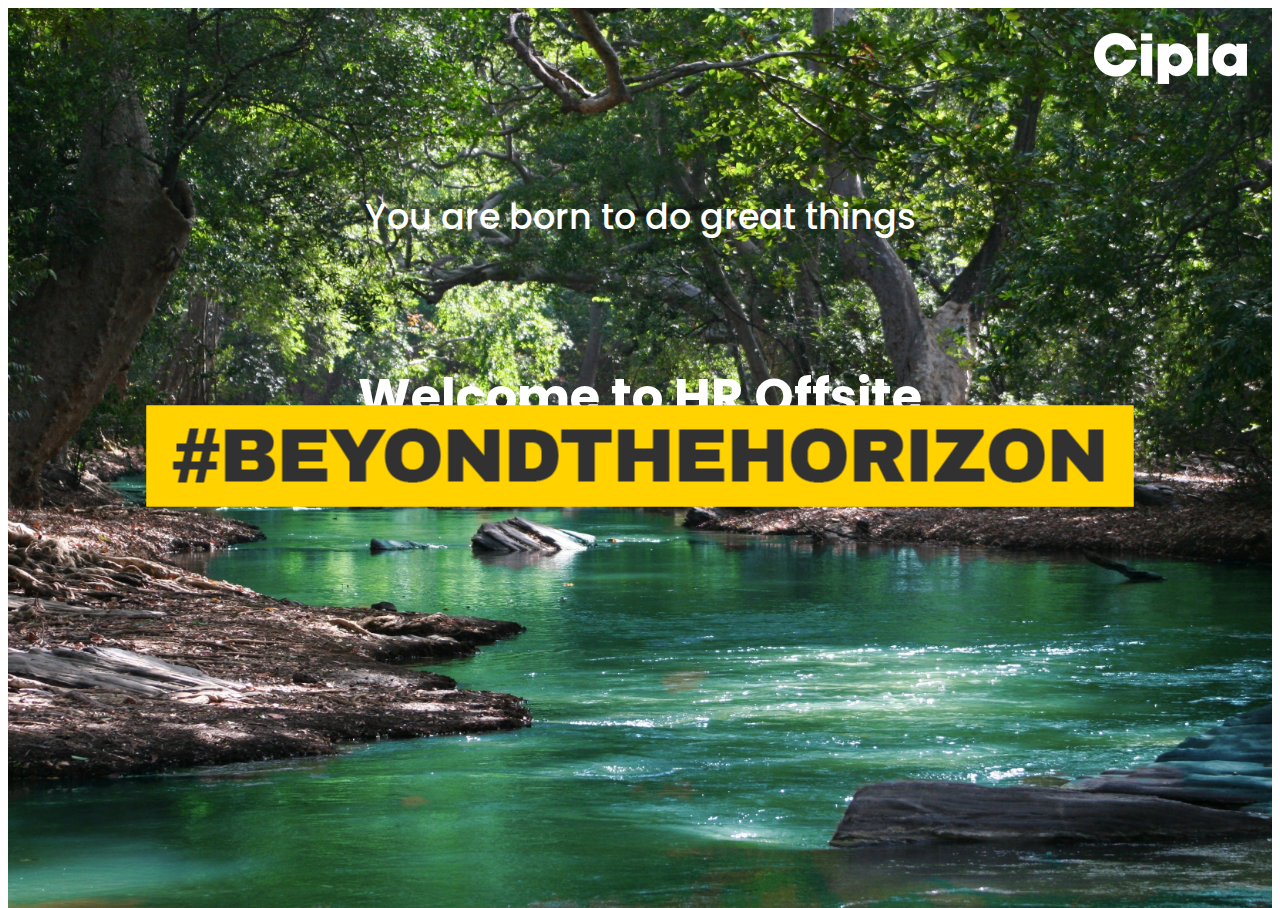
<file: 1.html>
<!DOCTYPE html>
<html lang="en">
<head>
    <meta charset="UTF-8">
    <meta name="viewport" content="width=device-width, initial-scale=1.0">
    <title>HR Offsite 2024</title>
    <link rel="stylesheet" href="style.css">
    <link rel="preconnect" href="https://fonts.googleapis.com">
    <link rel="preconnect" href="https://fonts.gstatic.com" crossorigin>
    <link href="https://fonts.googleapis.com/css2?family=Poppins:wght@300&display=swap" rel="stylesheet">
</head>

<body>
    <header>
        <!-- You can add a header if needed -->
    </header>

    <main>
        <div id="background-container">
            <img id="backgroundimage" src="images/lakes.jpg" alt="Scenic Lakes Background">
            <img id="imagescipla" src="images/Cipla_White.png" alt="Cipla Logo">
            <div id="centered-text">
                <h4>You are born to do great things</h4>
                <h6>Welcome to HR Offsite 2024</h6>
            </div>
            <div id="centered-textimage">
                <img src="images/Beyond the Horizon.png" alt="Beyond the Horizon.png">
            </div>
            <div id="centered-textimage">
                <img src="images/Beyond the Horizon.png" alt="Beyond the Horizon.png">
            </div>
        </div>
    </main>

 
</body>
</html>
</file>
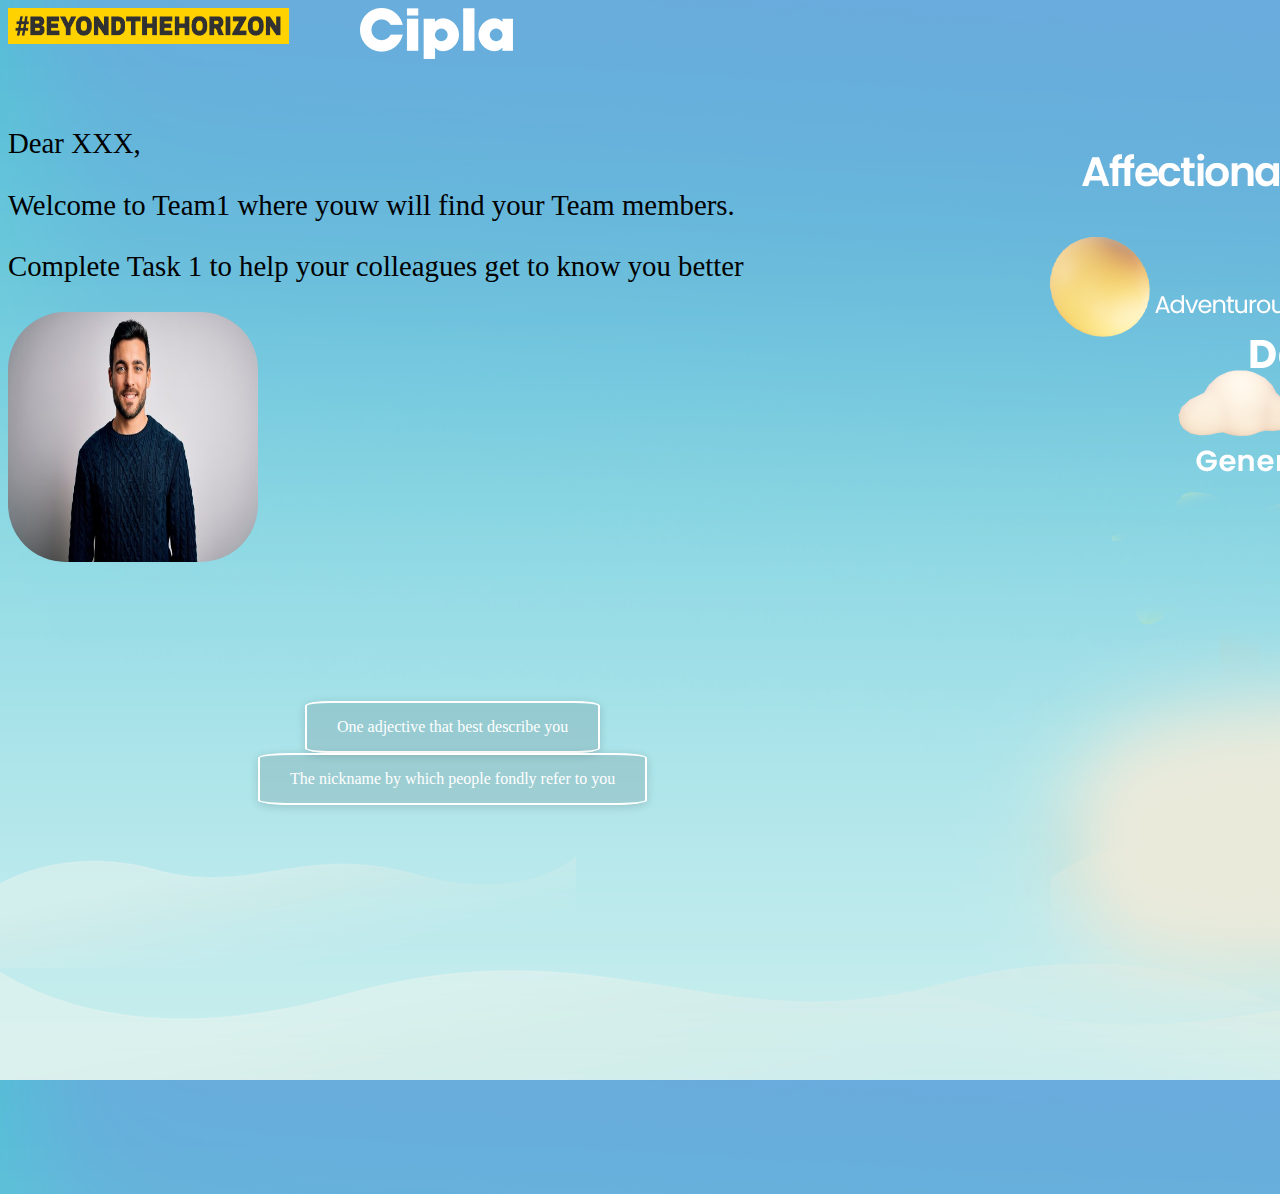
<file: 2.html>
<!DOCTYPE html>
<html lang="en">
<head>
    <meta charset="UTF-8">
    <meta name="viewport" content="width=device-width, initial-scale=1.0">
    <link rel="stylesheet" href="style.css">
    <title>Document</title>
</head>
<body style="height: 100vh; width: 100vw; background-image: url(/images/BG.png); "  >

    <div   style="height: 10%; width: 100%; display: flex;">
        
        <div>
            <img src="./images/Beyond the Horizon.png" alt="" srcset="" style="height: 40%; width: 80%;">
        </div>
        <div>
            <img src="./images/Cipla_White.png" alt="" srcset="">
        </div>
    </div>
    <div style="font-family: Cambria, Cochin, Georgia, Times, 'Times New Roman', serif; color:black; font-size: 180%;">
        <p>Dear XXX,</p>
        <p>Welcome to Team1 where youw will find your Team members.</p>
        <p>Complete Task 1 to help your colleagues get to know you better</p>

    </div>
    <div style="display: flex;">
        <div>
            <img src="./images/mens.jpg" style="height: 250px; width: 250px; border-radius: 23% ;" alt="" srcset="">
        </div>
        <div class="container" style="display: flex; flex-direction: column;">
            <div class="button">
                <span class="content">One adjective that best describe you</span>
                
            </div>
            <div class="button">
                <span class="content">The nickname by which people fondly refer to you</span>
                
            </div>  
           
        </div>
        
    </div>

    <!-- <div style="display: flex;">
    <div id="image-container-page4">
        <div class="images"><img src="images/mens.jpg" alt="Image 1"></div>
        <div class="images"><img src="images/mens.jpg" alt="Image 2"></div>
        <div class="images"><img src="images/mens.jpg" alt="Image 3"></div>
        <div class="images"><img src="images/mens.jpg" alt="Image 3"></div> -->
        <!-- Add more images as needed -->
    <!-- </div> -->

    <!-- <div id="buttonid">
        <input style="border-radius: 100px;" class="b" type="button" value="Brave_Nick" readonly>
        <input style="border-radius: 100px;" class="b" type="button" value="Beautiful_Priyanka" readonly>
        <input style="border-radius: 100px;" class="b" type="button" value="Genious_Carol" readonly>
        <input style="border-radius: 100px;" class="b" type="button" value="Smart_Amit" readonly>
    </div> -->

    </div>
    
</body>
</html>
</file>
<file: style.css>
<<<<<<< HEAD
.back_gr
{
  background-image: url(./images/BG.png);
  height: 100%;
  width: 100%;
}
=======
* {
    margin: 0;
    padding: 0;
    box-sizing: border-box;
}

body, html {
    height: 100%;
}

#background-container {
    position: relative;
    width: 100%;
    height: 100vh;
    overflow: hidden;
}

#backgroundimage {
    width: 100%;
    height: 100%;
    object-fit: cover;
}

#imagescipla {
    position: absolute;
    top: 0;
    right: 0;
    margin: 2%; /* Adjust margin as needed */
}

#centered-text {
    position: absolute;
    top: 15%; /* Adjust the top value to center it at the top */
    left: 50%;
    transform: translateX(-50%);
    text-align: center;
    color: white; /* Set text color as needed */
    font-family: 'Poppins', sans-serif; /* Use your preferred font */
}

#centered-textimage {
    position: absolute;
    top: 50%; /* Adjust the top value to place it below the h6 text */
    left: 50%;
    transform: translate(-50%, -50%);
}


#centered-text h4 {
    font-size: 35px; /* Adjust font size as needed */
    font-weight: 500; /* Adjust font weight as needed */
}

#centered-text h6 {
    font-size: 50px; /* Adjust font size as needed */
    font-weight: bold; /* Make it bold */
    
}

#centeredbeyondimages
{
  position: absolute;
    top: 0;
    right: 50%;
    margin: 1%;
    
}

#centered-textfor2 {
  position: absolute;
  top: 15%; /* Adjust the top value to center it at the top */
  left: 30%;
  transform: translateX(-50%);
  text-align: center;
  color: rgb(0, 0, 0); /* Set text color as needed */
  font-family: Monaco; /* Use your preferred font */
  font-size: 20px;
  margin-top: 60px;
}
#center_images
{
  position: absolute;
  top: 15%; /* Adjust the top value to center it at the top */
  left: 30%;
  transform: translateX(-50%);
  text-align: center;
  color: rgb(0, 0, 0); /* Set text color as needed */
  font-family: Monaco; /* Use your preferred font */
  font-size: 20px;
  margin-top: 60px;
}


.container {
	min-height: 98vh;
	display: flex;
	align-items:center;
	justify-content: center;
}

.button {
	position: relative;
	border-radius: 9%;
	border: 2px solid white;
	padding: 15px 30px;
	color: white;
	background: rgba(0,0,0,.1);
	box-shadow: 0 2px 10px rgba(0,0,0,.15);
	cursor: pointer;
	user-select: none;
	transition: all .3s;

	
	&:hover {
		transform: scale(1.03);
		background: rgba(0,0,0,.13);
		box-shadow: 0 2px 20px rgba(0,0,0,.15);
	}
	
	&:active {
		transform: scale(.96);
		
		.badge {
			transform: scale(1.2);
		}
	}
}

.badge {
	border-radius: 50%;
	width: 30px;
	height: 30px;
	display: block;
	position: absolute;
	background: rgba(31,206,255,1);
	border: 2px solid white;
	display: flex;
	align-items: center;
	justify-content: center;
	top: -15px;
	right: -15px;
	transition: all .3s;
}
#image-container-page4 {
    position: absolute;
    display: flex;
    overflow-x: auto;
    white-space: nowrap;
    margin-top: 65px; /* Adjust margin as needed */
    top: 45%;
    left: 50%;
    transform: translate(-50%, -50%);
    max-width: 100%;
}
#buttonid {
    position: absolute;
    display: flex;
    overflow-x: auto;
    white-space: nowrap;
    margin-top: 65px; /* Adjust margin as needed */
    top: 60%;
    left: 50%;
    transform: translate(-50%, -50%);
    max-width: 100%;
}
>>>>>>> 5712d9dc79c518f610d37a1a9aa0b818ce43d05b
</file>
